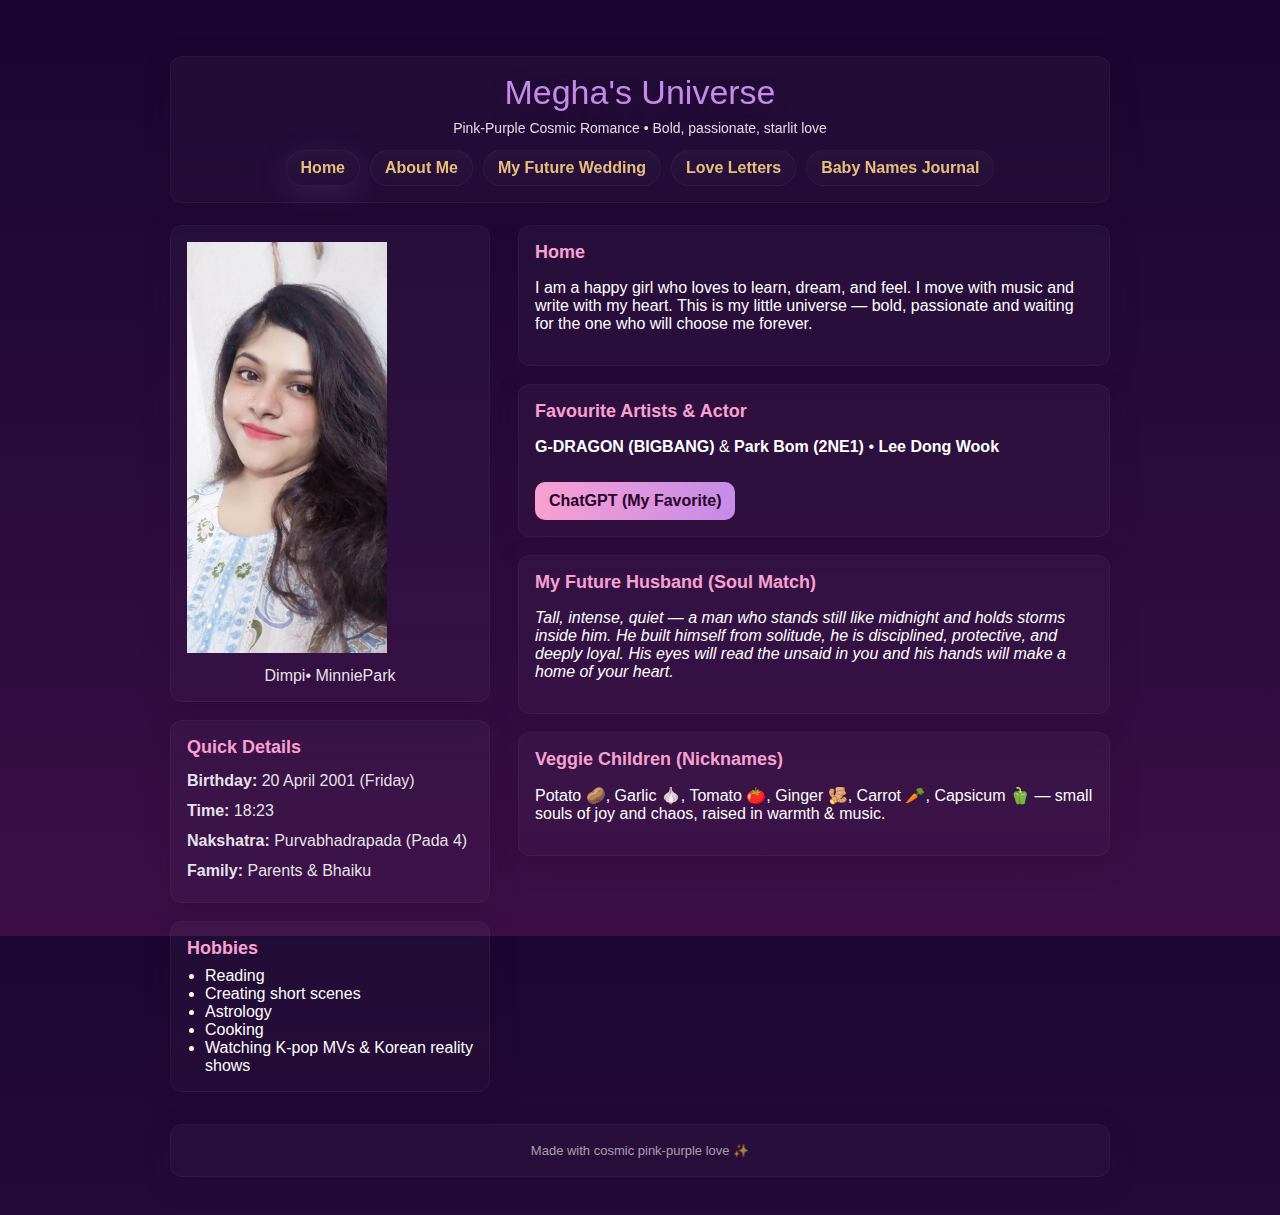
<file: docs/index.html>
<!DOCTYPE html>
<html lang="en">
<head>
<meta charset="utf-8" />
<meta name="viewport" content="width=device-width,initial-scale=1" />
<title>Megha's Universe</title>
<link rel="stylesheet" href="style.css">
</head>
<body>
<div class="container">
  <header class="header card">
    <div class="site-title">Megha's Universe</div>
    <div class="lead">Pink‑Purple Cosmic Romance • Bold, passionate, starlit love</div>
    
<nav class="nav" aria-label="Main navigation">
  <a href="index.html">Home</a>
  <a href="about.html">About Me</a>
  <a href="wedding.html">My Future Wedding</a>
  <a href="letters.html">Love Letters</a>
  <a href="baby_names.html">Baby Names Journal</a>
</nav>

  </header>

  <div class="main">
    <aside class="left">
      <div class="card">
        <img src="megha.jpg" alt="Megha Prasad" width="200">
        <div style="text-align:center;margin-top:10px;color:rgba(255,255,255,0.9)">Dimpi• MinniePark</div>
      </div>

      <div class="card details">
        <div class="section-title">Quick Details</div>
        <ul>
          <li><strong>Birthday:</strong> 20 April 2001 (Friday)</li>
          <li><strong>Time:</strong> 18:23</li>
          <li><strong>Nakshatra:</strong> Purvabhadrapada (Pada 4)</li>
          <li><strong>Family:</strong> Parents & Bhaiku</li>
        </ul>
      </div>

      <div class="card hobbies">
        <div class="section-title">Hobbies</div>
        <ul>
          <li>Reading</li>
          <li>Creating short scenes</li>
          <li>Astrology</li>
          <li>Cooking</li>
          <li>Watching K‑pop MVs & Korean reality shows</li>
        </ul>
      </div>
    </aside>

    <main class="right">
      <div class="card">
        <div class="section-title">Home</div>
        <p>I am a happy girl who loves to learn, dream, and feel. I move with music and write with my heart. This is my little universe — bold, passionate and waiting for the one who will choose me forever.</p>
      </div>

      <div class="card">
        <div class="section-title">Favourite Artists & Actor</div>
        <p><strong>G‑DRAGON (BIGBANG)</strong> & <strong>Park Bom (2NE1)</strong> • <strong>Lee Dong Wook</strong></p>
        <a class="button" href="https://chat.openai.com" target="_blank" rel="noopener">ChatGPT (My Favorite)</a>
      </div>

      <div class="card">
        <div class="section-title">My Future Husband (Soul Match)</div>
        <p><em>Tall, intense, quiet — a man who stands still like midnight and holds storms inside him. He built himself from solitude, he is disciplined, protective, and deeply loyal. His eyes will read the unsaid in you and his hands will make a home of your heart.</em></p>
      </div>

      <div class="card">
        <div class="section-title">Veggie Children (Nicknames)</div>
        <p>Potato 🥔, Garlic 🧄, Tomato 🍅, Ginger 🫚, Carrot 🥕, Capsicum 🫑 — small souls of joy and chaos, raised in warmth & music.</p>
      </div>

    </main>
  </div>

  <footer class="footer card">
    Made with cosmic pink‑purple love ✨
  </footer>
</div>
<script src="script.js"></script>
</body>
</html>
</file>
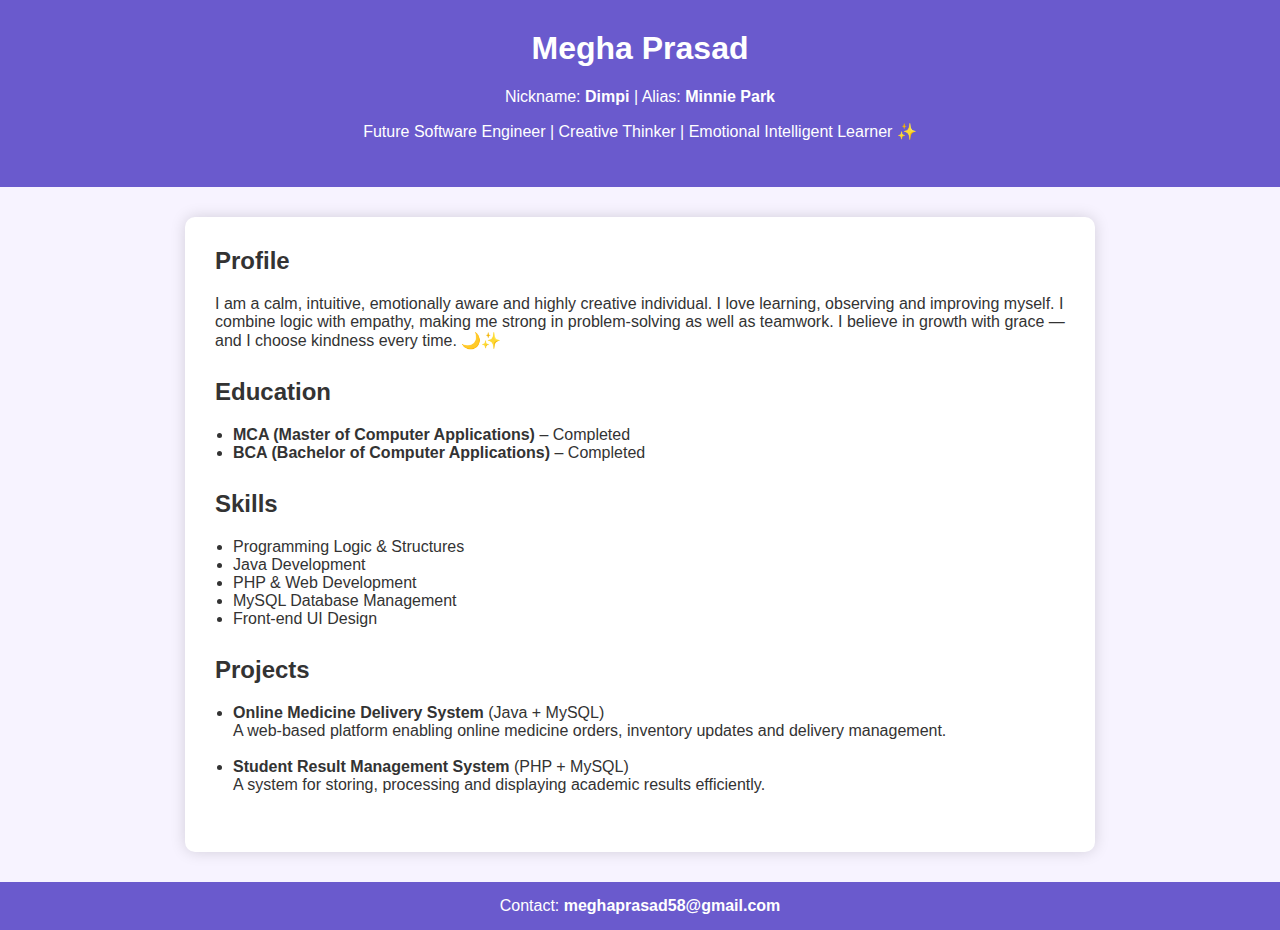
<file: resume.html>
<!DOCTYPE html>
<html lang="en">
<head>
  <meta charset="UTF-8" />
  <meta name="viewport" content="width=device-width, initial-scale=1.0" />
  <title>Resume - Megha Prasad</title>
  <style>
    body {
      font-family: "Poppins", Arial, sans-serif;
      margin: 0;
      padding: 0;
      background: #f7f3ff;
      color: #333;
    }
    header {
      background: #6a5acd;
      color: white;
      padding: 30px;
      text-align: center;
    }
    main {
      max-width: 850px;
      margin: 30px auto;
      background: white;
      padding: 30px;
      border-radius: 10px;
      box-shadow: 0 0 15px rgba(0,0,0,0.15);
    }
    section { margin-bottom: 28px; }
    h1, h2 { margin-top: 0; }
    ul { margin: 0; padding-left: 18px; }
    footer {
      text-align: center;
      padding: 15px;
      background: #6a5acd;
      color: white;
      margin-top: 25px;
    }
  </style>
</head>
<body>
<header>
  <h1>Megha Prasad</h1>
  <p>Nickname: <strong>Dimpi</strong> | Alias: <strong>Minnie Park</strong></p>
  <p>Future Software Engineer | Creative Thinker | Emotional Intelligent Learner ✨</p>
</header>

<main>
<section>
  <h2>Profile</h2>
  <p>I am a calm, intuitive, emotionally aware and highly creative individual. I love learning, observing and improving myself. I combine logic with empathy, making me strong in problem-solving as well as teamwork. I believe in growth with grace — and I choose kindness every time. 🌙✨</p>
</section>

<section>
  <h2>Education</h2>
  <ul>
    <li><strong>MCA (Master of Computer Applications)</strong> – Completed</li>
    <li><strong>BCA (Bachelor of Computer Applications)</strong> – Completed</li>
  </ul>
</section>

<section>
  <h2>Skills</h2>
  <ul>
    <li>Programming Logic & Structures</li>
    <li>Java Development</li>
    <li>PHP & Web Development</li>
    <li>MySQL Database Management</li>
    <li>Front-end UI Design</li>
  </ul>
</section>

<section>
  <h2>Projects</h2>
  <ul>
    <li><strong>Online Medicine Delivery System</strong> (Java + MySQL)
      <br>A web-based platform enabling online medicine orders, inventory updates and delivery management.
    </li><br>
    <li><strong>Student Result Management System</strong> (PHP + MySQL)
      <br>A system for storing, processing and displaying academic results efficiently.
    </li>
  </ul>
</section>
</main>

<footer>Contact: <strong>meghaprasad58@gmail.com</strong></footer>

</body>
</html>
</file>
<file: docs/style.css>
/* Pink-Purple Cosmic Romance Theme */
:root{
  --bg1: #1a0630;
  --bg2: #3b0f46;
  --accent1: #f8a1d1;
  --accent2: #c48be8;
  --gold: #e6c07b;
  --card: rgba(255,255,255,0.06);
  --glass: rgba(255,255,255,0.04);
  --text: #ffffff;
}
*{box-sizing:border-box}
html,body{height:100%;margin:0;font-family:Inter, "Segoe UI", Roboto, Arial, sans-serif;background:linear-gradient(180deg,var(--bg1),var(--bg2));color:var(--text);-webkit-font-smoothing:antialiased;}
body:before{
  content:"";position:fixed;inset:0;background-image: radial-gradient(rgba(255,255,255,0.02) 1px, transparent 1px);background-size:4px 4px;opacity:0.25;pointer-events:none;
}
.container{max-width:980px;margin:36px auto;padding:20px;}
.header{ text-align:center;padding:28px 12px; position:relative; }
.site-title{font-size:34px;margin:0;color:var(--accent2);text-shadow:0 6px 20px rgba(100,20,80,0.25); }
.lead{color:rgba(255,255,255,0.85);margin-top:8px;font-size:14px}
.nav{display:flex;gap:10px;justify-content:center;margin-top:14px;flex-wrap:wrap}
.nav a{color:var(--gold);text-decoration:none;padding:8px 14px;border-radius:999px;background:linear-gradient(180deg,rgba(255,255,255,0.03),rgba(255,255,255,0.01));border:1px solid rgba(255,255,255,0.04);font-weight:600}
.nav a:hover{transform:translateY(-3px);box-shadow:0 8px 30px rgba(180,90,170,0.12)}

.main{display:flex;gap:28px;margin-top:22px;align-items:flex-start;flex-wrap:wrap}
.left{flex:0 0 320px}
.right{flex:1;min-width:260px}

.card{background:linear-gradient(180deg, rgba(255,255,255,0.03), rgba(255,255,255,0.02));padding:16px;border-radius:12px;border:1px solid rgba(255,255,255,0.04);box-shadow:0 8px 30px rgba(50,10,40,0.15);margin-bottom:18px}
.profile-img{width:100%;border-radius:12px;border:4px solid rgba(255,255,255,0.04);box-shadow:0 14px 40px rgba(120,40,120,0.18)}

.section-title{color:var(--accent1);font-weight:700;margin-bottom:8px;font-size:18px}

.details ul{list-style:none;padding-left:0;margin:0}
.details li{padding:6px 0;color:rgba(255,255,255,0.9)}

.hobbies ul{padding-left:18px;margin:0}

.button{display:inline-block;padding:10px 14px;border-radius:10px;background:linear-gradient(90deg,var(--accent1),var(--accent2));color:#2b002b;text-decoration:none;font-weight:700;margin-top:10px}

.footer{text-align:center;padding:18px;color:rgba(255,255,255,0.6);margin-top:14px;font-size:13px}

/* responsive */
@media(max-width:820px){.main{flex-direction:column}.left{width:100%}}
</file>
